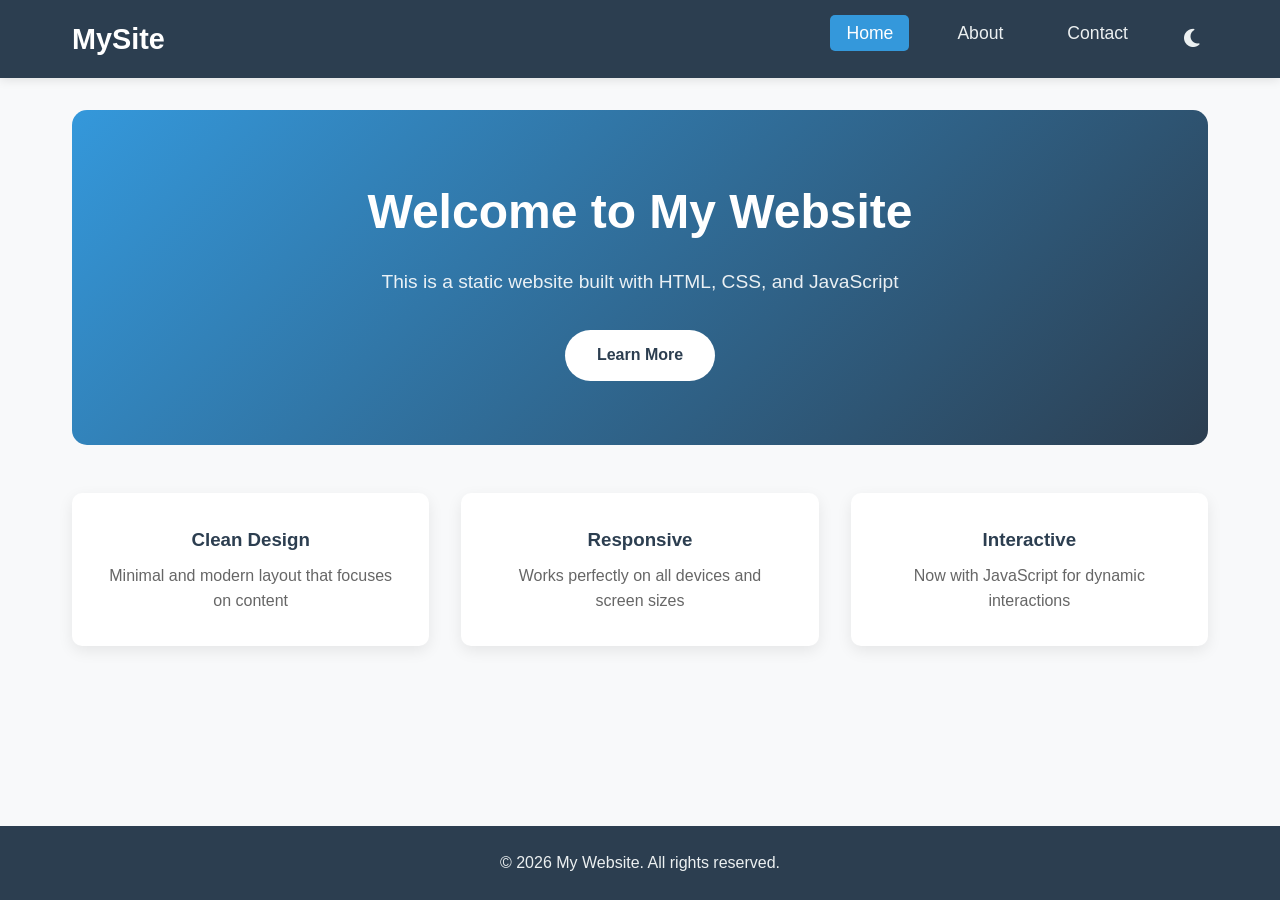
<file: index.html>
<!doctype html>
<html lang="en">
  <head>
    <meta charset="UTF-8" />
    <meta name="viewport" content="width=device-width, initial-scale=1.0" />
    <title>My Website - Home</title>
    <link rel="stylesheet" href="style.css" />
    <!-- Font Awesome for Icons -->
    <link
      rel="stylesheet"
      href="https://cdnjs.cloudflare.com/ajax/libs/font-awesome/6.4.0/css/all.min.css"
    />
    <link href="https://unpkg.com/aos@2.3.1/dist/aos.css" rel="stylesheet" />
  </head>
  <body>
    <!-- Header / Navigation -->
    <header>
      <nav>
        <div class="logo">
          <h1>MySite</h1>
        </div>

        <!-- Hamburger Menu Button -->
        <button class="hamburger" id="hamburger" aria-label="Toggle menu">
          <i class="fas fa-bars"></i>
        </button>

        <ul class="nav-links" id="navLinks">
          <li><a href="index.html" class="active">Home</a></li>
          <li><a href="about.html">About</a></li>
          <li><a href="contact.html">Contact</a></li>
          <!-- Dark Mode Toggle -->
          <li>
            <button
              class="theme-toggle"
              id="themeToggle"
              aria-label="Toggle theme"
            >
              <i class="fas fa-moon"></i>
            </button>
          </li>
        </ul>
      </nav>
    </header>

    <!-- Main Content -->
    <main>
      <section class="hero">
        <h1>Welcome to My Website</h1>
        <p>This is a static website built with HTML, CSS, and JavaScript</p>
        <a href="about.html" class="btn">Learn More</a>
      </section>

      <section class="features">
        <div class="feature-card">
          <h3>Clean Design</h3>
          <p>Minimal and modern layout that focuses on content</p>
        </div>
        <div class="feature-card">
          <h3>Responsive</h3>
          <p>Works perfectly on all devices and screen sizes</p>
        </div>
        <div class="feature-card">
          <h3>Interactive</h3>
          <p>Now with JavaScript for dynamic interactions</p>
        </div>
      </section>
    </main>

    <!-- Footer -->
    <footer>
      <p>
        &copy; <span id="currentYear">2026</span> My Website. All rights
        reserved.
      </p>
    </footer>
    <script src="https://unpkg.com/aos@2.3.1/dist/aos.js"></script>
    <!-- JavaScript -->
    <script src="script.js"></script>
  </body>
</html>
</file>
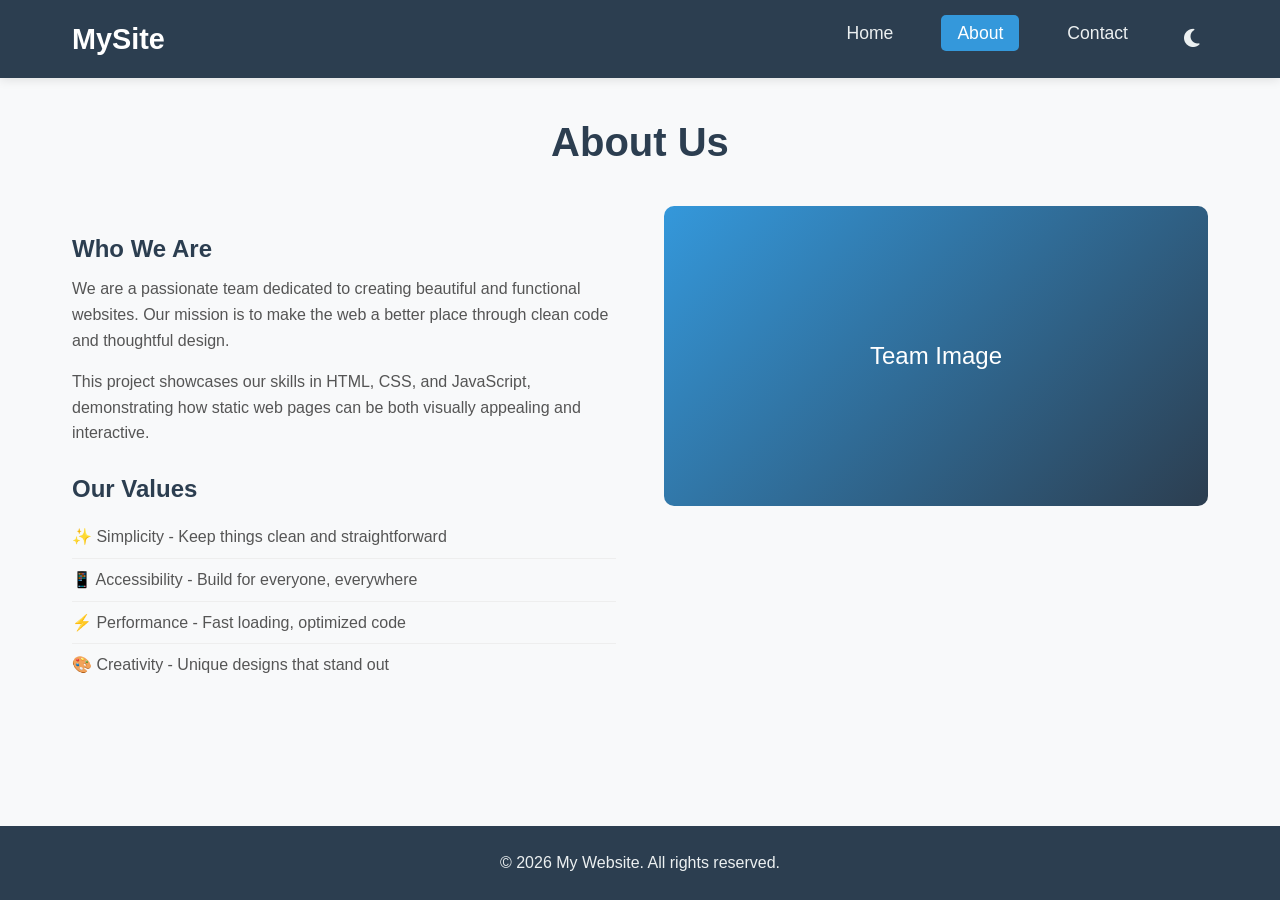
<file: about.html>
<!doctype html>
<html lang="en">
  <head>
    <meta charset="UTF-8" />
    <meta name="viewport" content="width=device-width, initial-scale=1.0" />
    <title>My Website - About</title>
    <link rel="stylesheet" href="style.css" />
    <link
      rel="stylesheet"
      href="https://cdnjs.cloudflare.com/ajax/libs/font-awesome/6.4.0/css/all.min.css"
    />
  </head>
  <body>
    <header>
      <nav>
        <div class="logo">
          <h1>MySite</h1>
        </div>
        <button class="hamburger" id="hamburger" aria-label="Toggle menu">
          <i class="fas fa-bars"></i>
        </button>
        <ul class="nav-links" id="navLinks">
          <li><a href="index.html">Home</a></li>
          <li><a href="about.html" class="active">About</a></li>
          <li><a href="contact.html">Contact</a></li>
          <li>
            <button
              class="theme-toggle"
              id="themeToggle"
              aria-label="Toggle theme"
            >
              <i class="fas fa-moon"></i>
            </button>
          </li>
        </ul>
      </nav>
    </header>

    <main>
      <section class="about-section">
        <h1>About Us</h1>
        <div class="about-content">
          <div class="about-text">
            <h2>Who We Are</h2>
            <p>
              We are a passionate team dedicated to creating beautiful and
              functional websites. Our mission is to make the web a better place
              through clean code and thoughtful design.
            </p>
            <p>
              This project showcases our skills in HTML, CSS, and JavaScript,
              demonstrating how static web pages can be both visually appealing
              and interactive.
            </p>

            <h2>Our Values</h2>
            <ul>
              <li>✨ Simplicity - Keep things clean and straightforward</li>
              <li>📱 Accessibility - Build for everyone, everywhere</li>
              <li>⚡ Performance - Fast loading, optimized code</li>
              <li>🎨 Creativity - Unique designs that stand out</li>
            </ul>
          </div>
          <div class="about-image">
            <div class="placeholder-image">
              <span>Team Image</span>
            </div>
          </div>
        </div>
      </section>
    </main>

    <footer>
      <p>
        &copy; <span id="currentYear">2026</span> My Website. All rights
        reserved.
      </p>
    </footer>

    <script src="script.js"></script>
  </body>
</html>
</file>
<file: style.css>
/* ===== RESET & BASE ===== */
* {
  margin: 0;
  padding: 0;
  box-sizing: border-box;
}

body {
  font-family: "Segoe UI", Tahoma, Geneva, Verdana, sans-serif;
  line-height: 1.6;
  color: #333;
  background-color: #f8f9fa;
  min-height: 100vh;
  display: flex;
  flex-direction: column;
}

/* ===== HEADER / NAVIGATION ===== */
header {
  background-color: #2c3e50;
  padding: 1rem 0;
  box-shadow: 0 2px 10px rgba(0, 0, 0, 0.1);
  position: sticky;
  top: 0;
  z-index: 100;
}

nav {
  max-width: 1200px;
  margin: 0 auto;
  padding: 0 2rem;
  display: flex;
  justify-content: space-between;
  align-items: center;
}

.logo h1 {
  color: #fff;
  font-size: 1.8rem;
  font-weight: 700;
}

.nav-links {
  display: flex;
  list-style: none;
  gap: 2rem;
}

.nav-links a {
  color: #ecf0f1;
  text-decoration: none;
  font-size: 1.1rem;
  padding: 0.5rem 1rem;
  border-radius: 5px;
  transition: all 0.3s ease;
}

.nav-links a:hover {
  background-color: #34495e;
  color: #fff;
}

.nav-links a.active {
  background-color: #3498db;
  color: #fff;
}

/* ===== MAIN CONTENT ===== */
main {
  flex: 1;
  max-width: 1200px;
  margin: 0 auto;
  padding: 2rem;
  width: 100%;
}

/* ===== HERO SECTION (Homepage) ===== */
.hero {
  background: linear-gradient(135deg, #3498db, #2c3e50);
  color: #fff;
  padding: 4rem 2rem;
  border-radius: 15px;
  text-align: center;
  margin-bottom: 3rem;
}

.hero h1 {
  font-size: 3rem;
  margin-bottom: 1rem;
}

.hero p {
  font-size: 1.2rem;
  margin-bottom: 2rem;
  opacity: 0.9;
}

/* ===== BUTTONS ===== */
.btn {
  display: inline-block;
  background-color: #fff;
  color: #2c3e50;
  padding: 0.8rem 2rem;
  border-radius: 30px;
  text-decoration: none;
  font-weight: 600;
  transition: all 0.3s ease;
  border: none;
  cursor: pointer;
}

.btn:hover {
  transform: translateY(-2px);
  box-shadow: 0 10px 20px rgba(0, 0, 0, 0.2);
}

.submit-btn {
  background-color: #3498db;
  color: #fff;
  font-size: 1rem;
  padding: 1rem 2rem;
  width: 100%;
}

.submit-btn:hover {
  background-color: #2980b9;
}

/* ===== FEATURES (Homepage) ===== */
.features {
  display: grid;
  grid-template-columns: repeat(auto-fit, minmax(250px, 1fr));
  gap: 2rem;
  margin-top: 2rem;
}

.feature-card {
  background: #fff;
  padding: 2rem;
  border-radius: 10px;
  box-shadow: 0 5px 15px rgba(0, 0, 0, 0.08);
  text-align: center;
  transition: transform 0.3s ease;
}

.feature-card:hover {
  transform: translateY(-5px);
}

.feature-card h3 {
  color: #2c3e50;
  margin-bottom: 0.5rem;
}

.feature-card p {
  color: #666;
}

/* ===== ABOUT PAGE ===== */
.about-section h1 {
  font-size: 2.5rem;
  color: #2c3e50;
  margin-bottom: 2rem;
  text-align: center;
}

.about-content {
  display: grid;
  grid-template-columns: 1fr 1fr;
  gap: 3rem;
  align-items: start;
}

.about-text h2 {
  color: #2c3e50;
  margin-top: 1.5rem;
  margin-bottom: 0.5rem;
}

.about-text p {
  color: #555;
  margin-bottom: 1rem;
}

.about-text ul {
  list-style: none;
  padding: 0;
}

.about-text ul li {
  padding: 0.5rem 0;
  color: #555;
  border-bottom: 1px solid #eee;
}

.about-text ul li:last-child {
  border-bottom: none;
}

.placeholder-image {
  background: linear-gradient(135deg, #3498db, #2c3e50);
  height: 300px;
  border-radius: 10px;
  display: flex;
  align-items: center;
  justify-content: center;
  color: #fff;
  font-size: 1.5rem;
}

/* ===== CONTACT PAGE ===== */
.contact-section h1 {
  font-size: 2.5rem;
  color: #2c3e50;
  margin-bottom: 0.5rem;
  text-align: center;
}

.contact-intro {
  text-align: center;
  color: #666;
  margin-bottom: 2rem;
}

.contact-container {
  display: grid;
  grid-template-columns: 2fr 1fr;
  gap: 3rem;
}

.contact-form {
  background: #fff;
  padding: 2rem;
  border-radius: 10px;
  box-shadow: 0 5px 15px rgba(0, 0, 0, 0.08);
}

.form-group {
  margin-bottom: 1.5rem;
}

.form-group label {
  display: block;
  margin-bottom: 0.5rem;
  font-weight: 600;
  color: #2c3e50;
}

.form-group input,
.form-group textarea {
  width: 100%;
  padding: 0.8rem;
  border: 2px solid #e0e0e0;
  border-radius: 8px;
  font-size: 1rem;
  font-family: inherit;
  transition: border-color 0.3s ease;
}

.form-group input:focus,
.form-group textarea:focus {
  outline: none;
  border-color: #3498db;
}

.contact-info {
  display: flex;
  flex-direction: column;
  gap: 1.5rem;
}

.info-card {
  background: #fff;
  padding: 1.5rem;
  border-radius: 10px;
  box-shadow: 0 5px 15px rgba(0, 0, 0, 0.08);
}

.info-card h3 {
  color: #2c3e50;
  margin-bottom: 0.5rem;
}

.info-card p {
  color: #666;
}

/* ===== FOOTER ===== */
footer {
  background-color: #2c3e50;
  color: #ecf0f1;
  text-align: center;
  padding: 1.5rem;
  margin-top: auto;
}

/* ===== RESPONSIVE DESIGN ===== */

/* Tablets */
@media (max-width: 768px) {
  nav {
    flex-direction: column;
    gap: 1rem;
  }

  .nav-links {
    gap: 1rem;
    flex-wrap: wrap;
    justify-content: center;
  }

  .hero h1 {
    font-size: 2rem;
  }

  .about-content {
    grid-template-columns: 1fr;
  }

  .contact-container {
    grid-template-columns: 1fr;
  }

  .placeholder-image {
    height: 200px;
  }
}

/* Mobile Phones */
@media (max-width: 480px) {
  .hero {
    padding: 2rem 1rem;
  }

  .hero h1 {
    font-size: 1.5rem;
  }

  .features {
    grid-template-columns: 1fr;
  }

  .nav-links a {
    font-size: 0.9rem;
    padding: 0.3rem 0.8rem;
  }

  .contact-form {
    padding: 1.5rem;
  }

  main {
    padding: 1rem;
  }
}

/* ===== HAMBURGER MENU ===== */
.hamburger {
  display: none;
  background: none;
  border: none;
  color: #fff;
  font-size: 1.8rem;
  cursor: pointer;
  padding: 0.5rem;
  transition: transform 0.3s ease;
}

.hamburger:hover {
  transform: scale(1.1);
}

/* ===== THEME TOGGLE BUTTON ===== */
.theme-toggle {
  background: none;
  border: none;
  color: #ecf0f1;
  font-size: 1.3rem;
  cursor: pointer;
  padding: 0.5rem;
  transition: all 0.3s ease;
}

.theme-toggle:hover {
  transform: rotate(20deg);
}

/* ===== DARK MODE ===== */
body.dark-mode {
  background-color: #1a1a2e;
  color: #e0e0e0;
}

body.dark-mode header {
  background-color: #16213e;
}

body.dark-mode .feature-card,
body.dark-mode .contact-form,
body.dark-mode .info-card {
  background-color: #2a2a4a;
  color: #e0e0e0;
  box-shadow: 0 5px 15px rgba(0, 0, 0, 0.3);
}

body.dark-mode .feature-card h3,
body.dark-mode .about-text h2 {
  color: #e0e0e0;
}

body.dark-mode .feature-card p,
body.dark-mode .about-text p,
body.dark-mode .about-text ul li {
  color: #b0b0b0;
}

body.dark-mode .form-group input,
body.dark-mode .form-group textarea {
  background-color: #3a3a5a;
  color: #e0e0e0;
  border-color: #4a4a6a;
}

body.dark-mode .form-group label {
  color: #e0e0e0;
}

body.dark-mode .about-section h1,
body.dark-mode .contact-section h1 {
  color: #e0e0e0;
}

body.dark-mode .contact-intro {
  color: #b0b0b0;
}

body.dark-mode .placeholder-image {
  background: linear-gradient(135deg, #4a4a6a, #2a2a4a);
}

/* ===== ERROR MESSAGES ===== */
.error-message {
  display: none;
  color: #e74c3c;
  font-size: 0.85rem;
  margin-top: 0.3rem;
}

.error-message.visible {
  display: block;
}

.form-group.has-error input,
.form-group.has-error textarea {
  border-color: #e74c3c;
}

/* ===== FORM FEEDBACK ===== */
.form-feedback {
  margin-top: 1.5rem;
  padding: 1rem;
  border-radius: 8px;
  display: none;
}

.form-feedback.success {
  display: block;
  background-color: #d4edda;
  color: #155724;
  border: 1px solid #c3e6cb;
}

.form-feedback .success-message {
  display: flex;
  align-items: center;
  gap: 0.5rem;
}

.form-feedback .success-message i {
  font-size: 1.5rem;
}

/* ===== RESPONSIVE - HAMBURGER ===== */
@media (max-width: 768px) {
  .hamburger {
    display: block;
  }

  .nav-links {
    display: none;
    flex-direction: column;
    width: 100%;
    padding: 1rem 0;
    gap: 0.5rem;
    background-color: #2c3e50;
    border-radius: 8px;
    margin-top: 1rem;
  }

  .nav-links.show {
    display: flex;
  }

  .nav-links a {
    display: block;
    padding: 0.8rem 1rem;
    width: 100%;
    text-align: center;
  }

  .nav-links li {
    width: 100%;
  }

  .theme-toggle {
    display: block;
    margin: 0 auto;
    font-size: 1.5rem;
    padding: 0.8rem 1rem;
    width: 100%;
    text-align: center;
    color: #ecf0f1;
  }

  body.dark-mode .nav-links {
    background-color: #16213e;
  }
}
</file>
